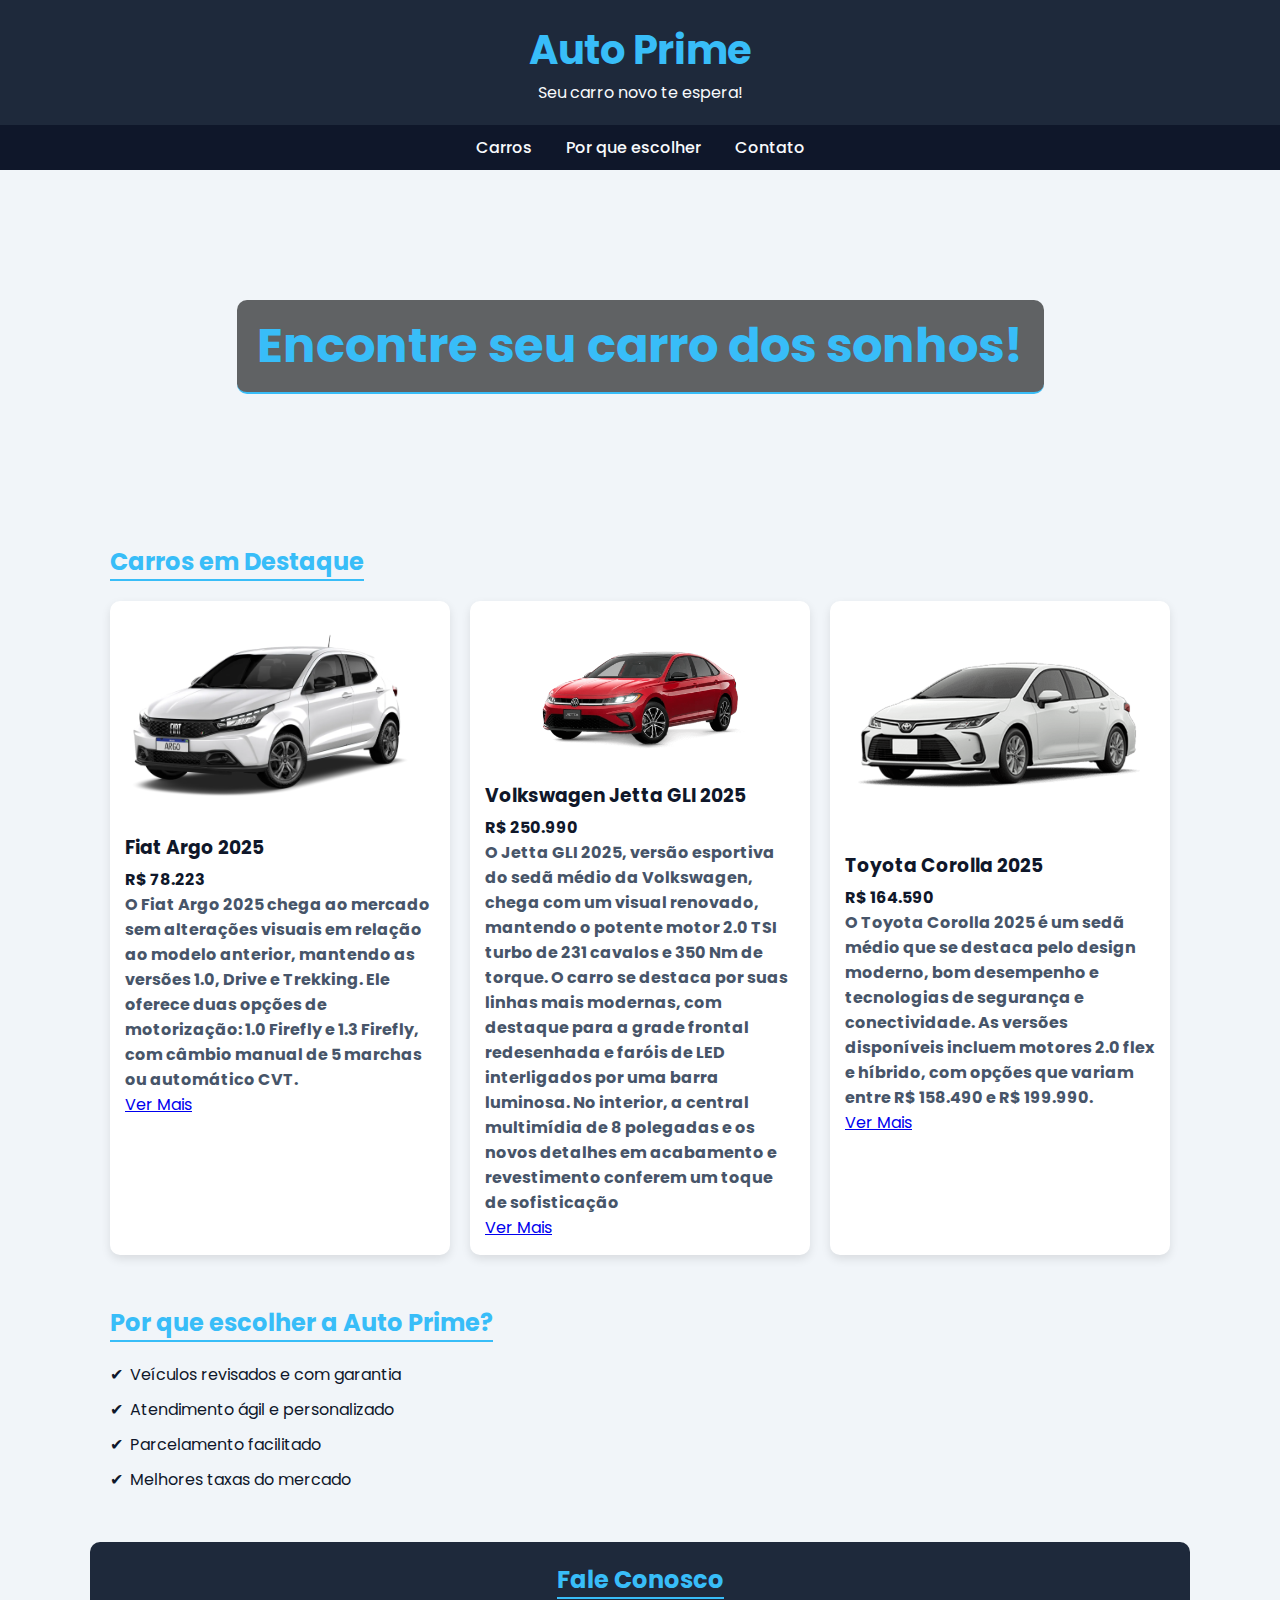
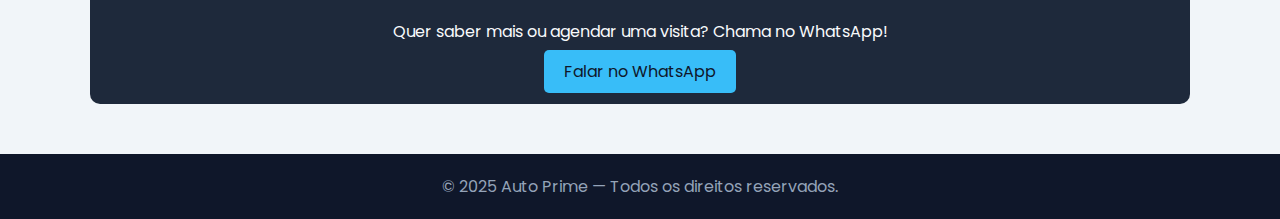
<file: index.html>
<!DOCTYPE html>
<html lang="pt-br">
<head>
  <meta charset="UTF-8">
  <meta name="viewport" content="width=device-width, initial-scale=1.0">
  <title>Auto Prime | Loja de Carros</title>
  <link rel="stylesheet" href="style.css">
  <link href="https://fonts.googleapis.com/css2?family=Poppins:wght@400;600;700&display=swap" rel="stylesheet">
</head>
<body>

<header>
  <h1>Auto Prime</h1>
  <p>Seu carro novo te espera!</p>
</header>

<nav>
  <a href="#carros">Carros</a>
  <a href="#beneficios">Por que escolher</a>
  <a href="#contato">Contato</a>
</nav>

<section class="banner">
  <h2>Encontre seu carro dos sonhos!</h2>
</section>

<section id="carros">
  <h2>Carros em Destaque</h2>
  <div class="cards">
    <div class="card">
      <img src="249.webp" alt="Fiat Argo">
      <h3>Fiat Argo 2025</h3>
      <h4>R$ 78.223</h4>
      <p>O Fiat Argo 2025 chega ao mercado sem alterações visuais em relação ao modelo anterior, mantendo as versões 1.0, Drive e Trekking. Ele oferece duas opções de motorização: 1.0 Firefly e 1.3 Firefly, com câmbio manual de 5 marchas ou automático CVT.</p>
        <a href="index2.html">Ver Mais</a>
    </div>
    <div class="card">
      <img src="121.png" alt="VW Gol">
      <h3>Volkswagen Jetta GLI 2025</h3>
      <h4>R$ 250.990</h4> 
      <p>O Jetta GLI 2025, versão esportiva do sedã médio da Volkswagen, chega com um visual renovado, mantendo o potente motor 2.0 TSI turbo de 231 cavalos e 350 Nm de torque. O carro se destaca por suas linhas mais modernas, com destaque para a grade frontal redesenhada e faróis de LED interligados por uma barra luminosa. No interior, a central multimídia de 8 polegadas e os novos detalhes em acabamento e revestimento conferem um toque de sofisticação</p>
        <a href="index3.html">Ver Mais</a>
    </div>
    <div class="card">
      <img src="112.webp" alt="Toyota Corolla">
      <h3>Toyota Corolla 2025</h3>
      <h4>R$ 164.590</h4>
      <p>O Toyota Corolla 2025 é um sedã médio que se destaca pelo design moderno, bom desempenho e tecnologias de segurança e conectividade. As versões disponíveis incluem motores 2.0 flex e híbrido, com opções que variam entre R$ 158.490 e R$ 199.990.</p>
        <a href="index4.html">Ver Mais</a>
    </div>
  </div>
</section>

<section id="beneficios" class="benefits">
  <h2>Por que escolher a Auto Prime?</h2>
  <ul>
    <li>Veículos revisados e com garantia</li>
    <li>Atendimento ágil e personalizado</li>
    <li>Parcelamento facilitado</li>
    <li>Melhores taxas do mercado</li>
  </ul>
</section>

<section id="contato" class="contact">
  <h2>Fale Conosco</h2>
  <p>Quer saber mais ou agendar uma visita? Chama no WhatsApp!</p>
  <a href="https://wa.me/5524992029547" target="_blank">Falar no WhatsApp</a>
</section>

<footer>
  © 2025 Auto Prime — Todos os direitos reservados.
</footer>

</body>
</html>
</file>
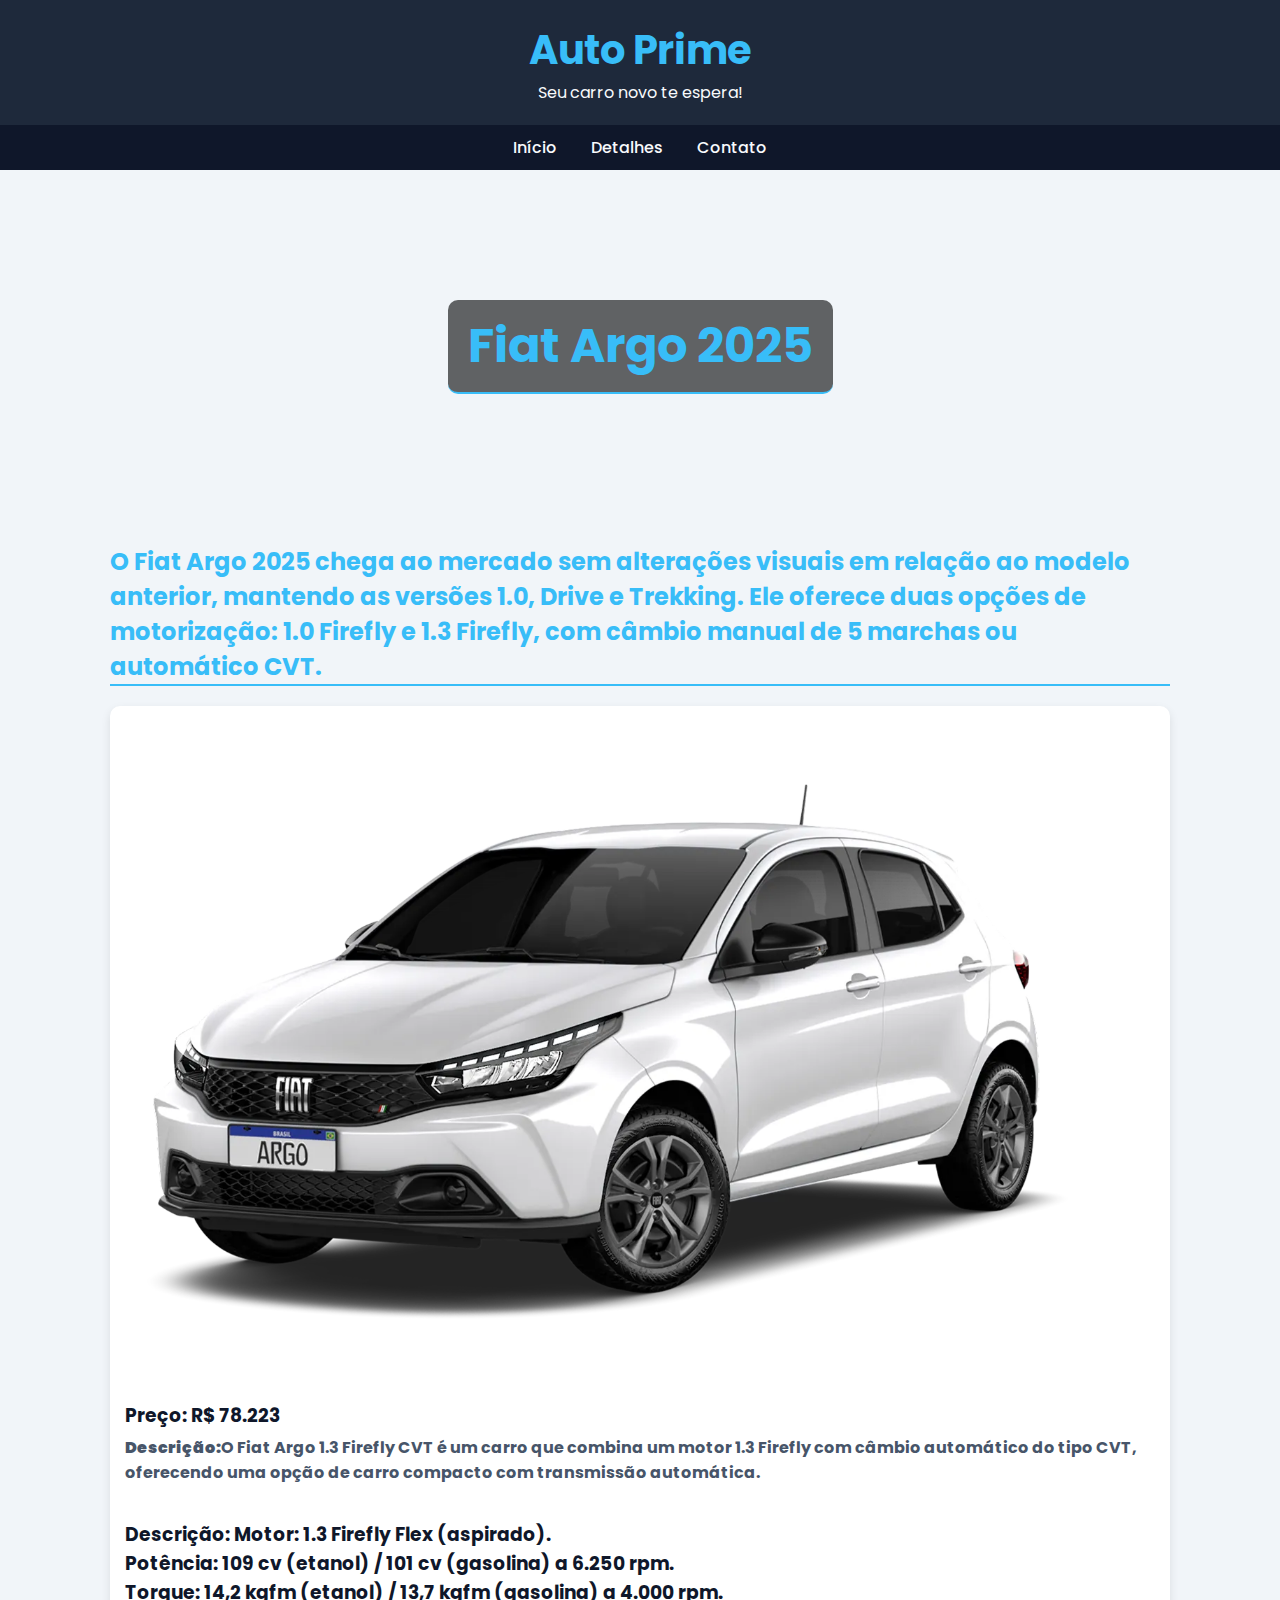
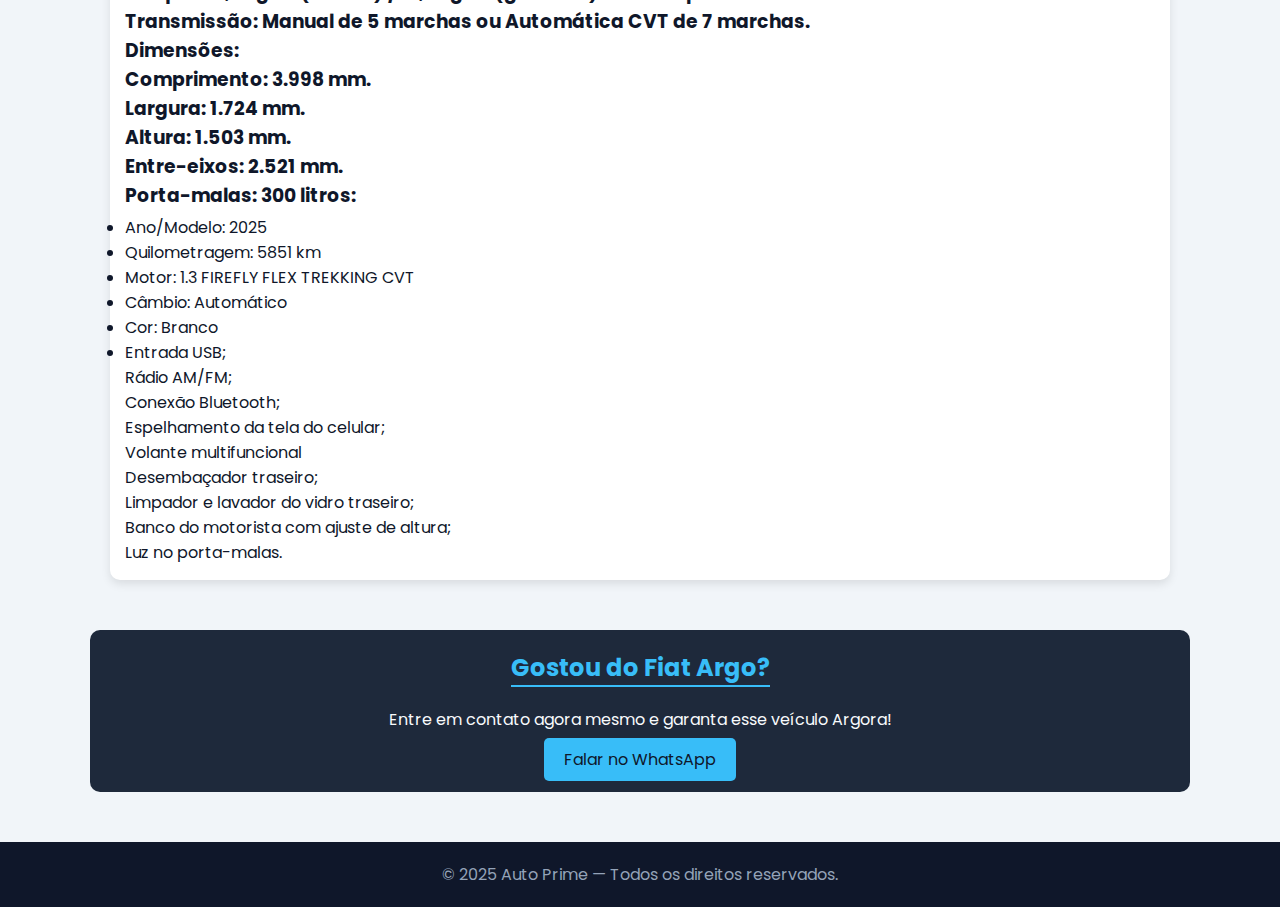
<file: index2.html>
<!DOCTYPE html>
<html lang="pt-br">
<head>
  <meta charset="UTF-8">
  <meta name="viewport" content="width=device-width, initial-scale=1.0">
  <title>Fiat Argo 2025 | Auto Prime</title>
  <link rel="stylesheet" href="style.css">
  <link href="https://fonts.googleapis.com/css2?family=Poppins:wght@400;600;700&display=swap" rel="stylesheet">
</head>
<body>

<header>
  <h1>Auto Prime</h1>
  <p>Seu carro novo te espera!</p>
</header>

<nav>
  <a href="index.html">Início</a>
  <a href="#detalhes">Detalhes</a>
  <a href="#contato">Contato</a>
</nav>

<section class="banner">
  <h2>Fiat Argo 2025</h2>
</section>

<section id="detalhes">
  <h2>O Fiat Argo 2025 chega ao mercado sem alterações visuais em relação ao modelo anterior, mantendo as versões 1.0, Drive e Trekking. Ele oferece duas opções de motorização: 1.0 Firefly e 1.3 Firefly, com câmbio manual de 5 marchas ou automático CVT.</h2>
  <div class="cards">
    <div class="card">
      <img src="249.webp" alt="NOME DO CARRO">
      <h3>Preço: R$ 78.223</h3>
      <p><strong>Descrição:</strong>O Fiat Argo 1.3 Firefly CVT é um carro que combina um motor 1.3 Firefly com câmbio automático do tipo CVT, oferecendo uma opção de carro compacto com transmissão automática.</p>
      <br>
      <h3>Descrição: Motor: 1.3 Firefly Flex (aspirado).<br>
        Potência: 109 cv (etanol) / 101 cv (gasolina) a 6.250 rpm.<br>
        Torque: 14,2 kgfm (etanol) / 13,7 kgfm (gasolina) a 4.000 rpm.<br>
        Transmissão: Manual de 5 marchas ou Automática CVT de 7 marchas.<br>
        Dimensões:<br>
        Comprimento: 3.998 mm. <br>
        Largura: 1.724 mm. <br>
        Altura: 1.503 mm. <br>
        Entre-eixos: 2.521 mm. <br>
        Porta-malas: 300 litros:</h3>
      <ul>
        <li>Ano/Modelo: 2025</li>
        <li>Quilometragem: 5851 km</li>
        <li>Motor: 1.3 FIREFLY FLEX TREKKING CVT</li>
        <li>Câmbio: Automático</li>
        <li>Cor: Branco</li>
        <li>Entrada USB;<br>
        Rádio AM/FM;<br>
        Conexão Bluetooth;<br>
        Espelhamento da tela do celular;<br>
        Volante multifuncional<br>
        Desembaçador traseiro;<br>
        Limpador e lavador do vidro traseiro;<br>
        Banco do motorista com ajuste de altura;<br>
        Luz no porta-malas.</li>
      </ul>
    </div>
  </div>
</section>

<section id="contato" class="contact">
  <h2>Gostou do Fiat Argo?</h2>
  <p>Entre em contato agora mesmo e garanta esse veículo Argora!</p>
  <a href="https://wa.me/5524992029547" target="_blank">Falar no WhatsApp</a>
</section>

<footer>
  © 2025 Auto Prime — Todos os direitos reservados.
</footer>

</body>
</html>
</file>
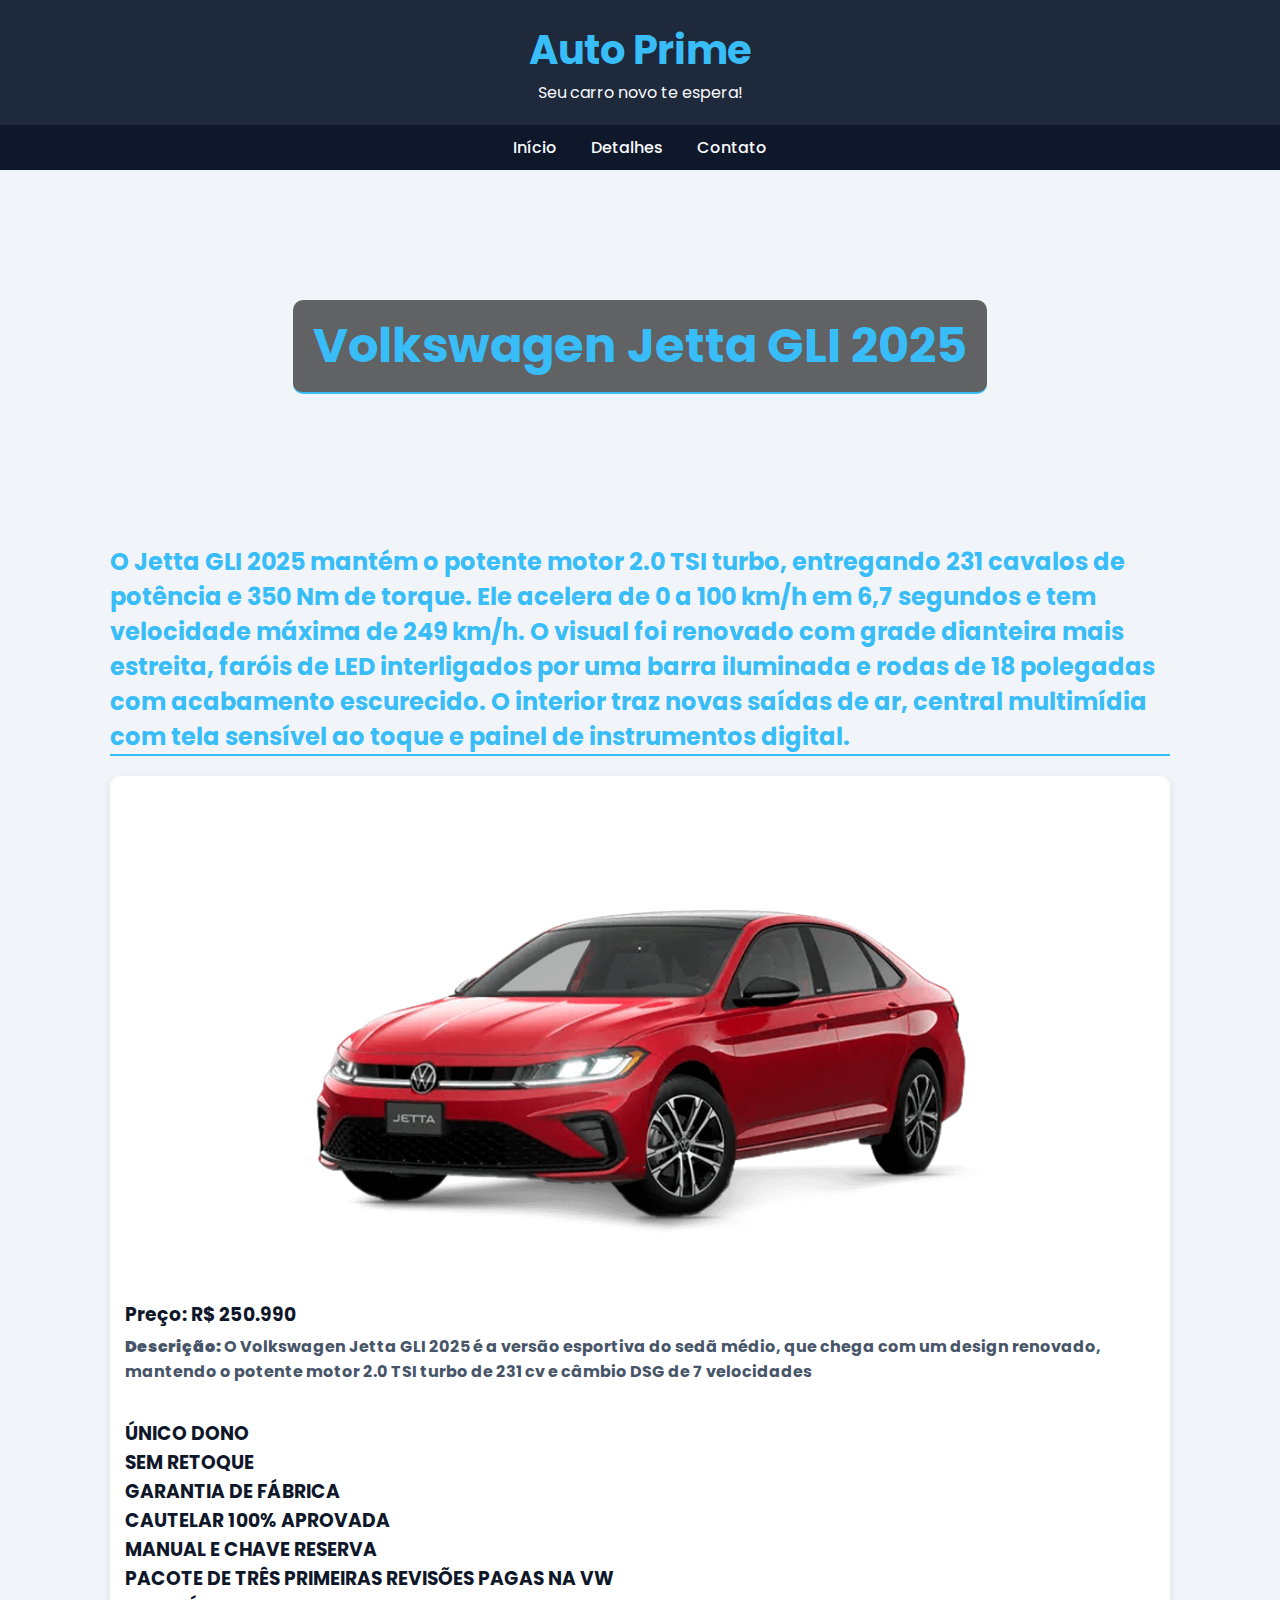
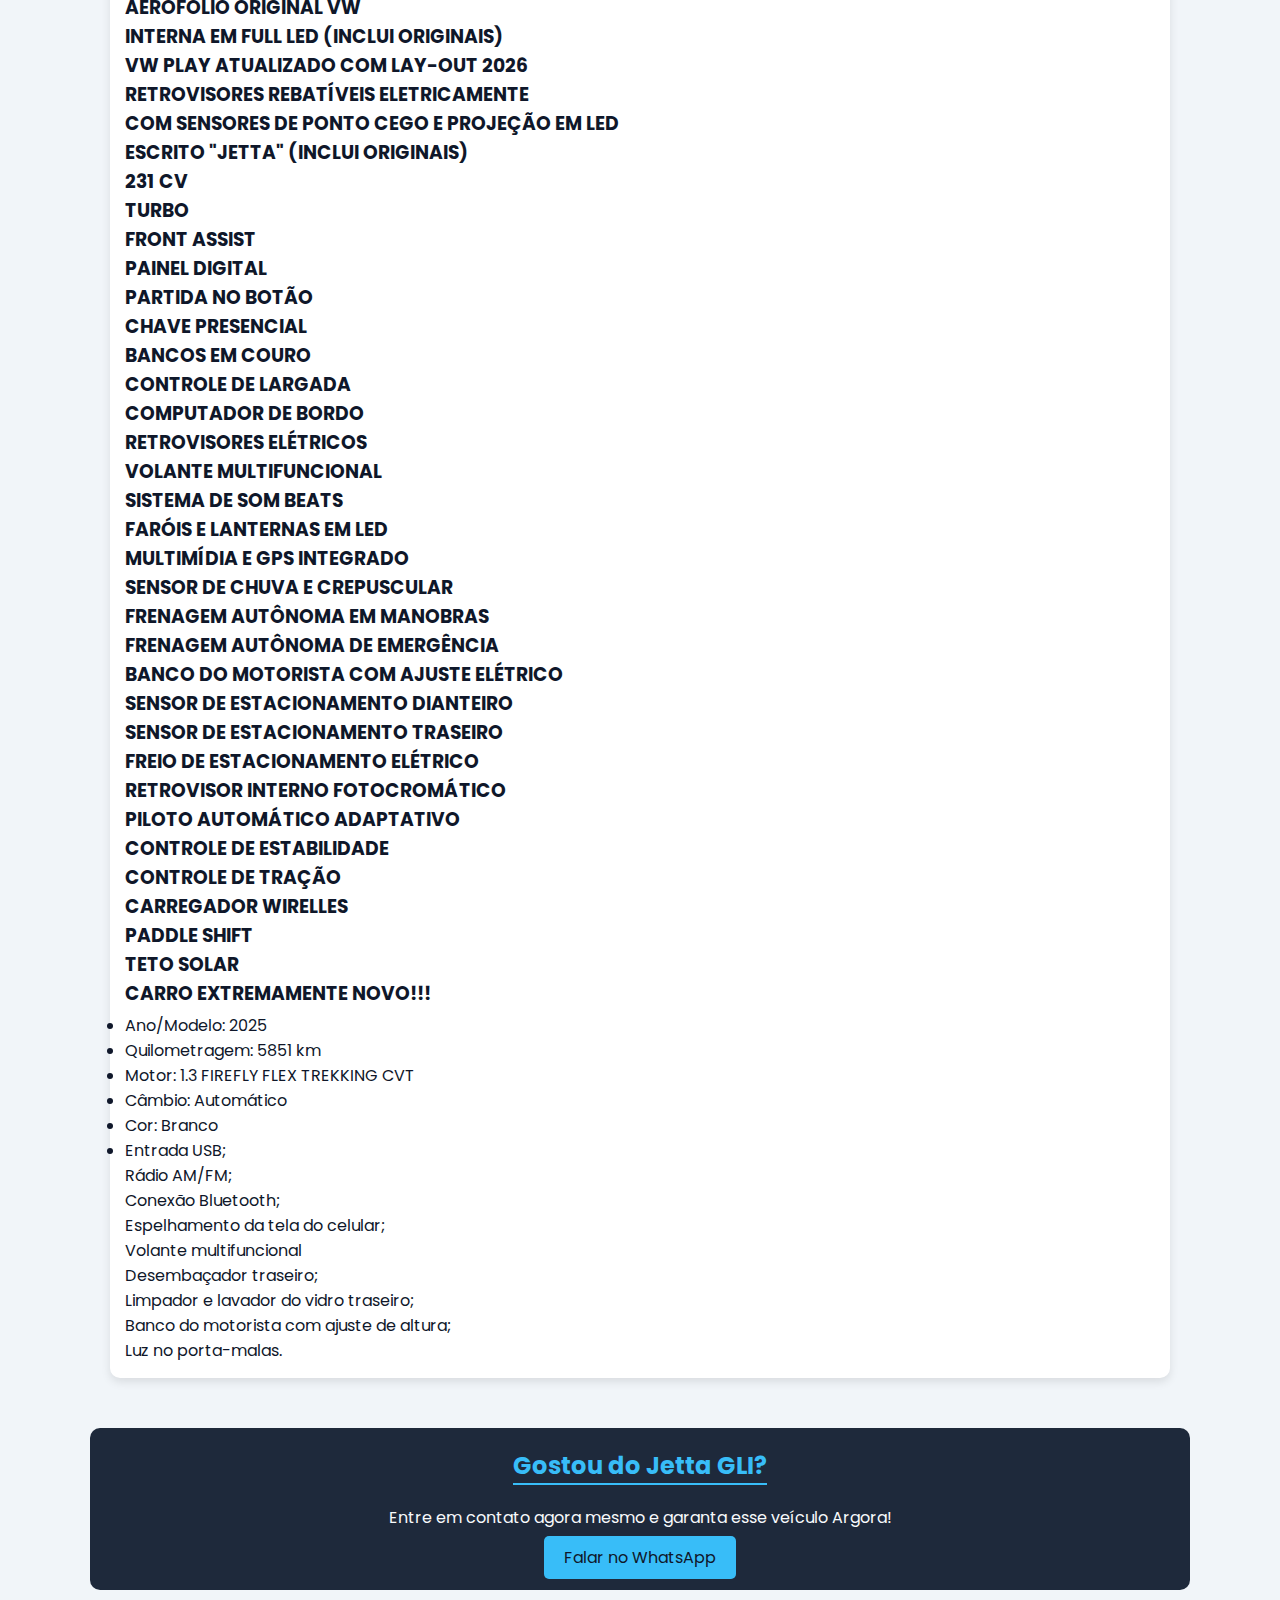
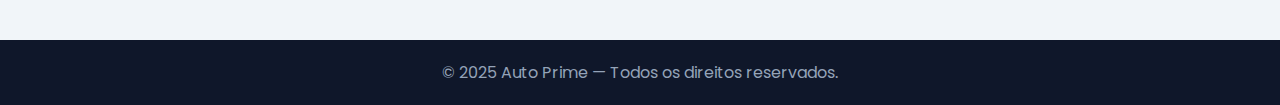
<file: index3.html>
<!DOCTYPE html>
<html lang="pt-br">
<head>
  <meta charset="UTF-8">
  <meta name="viewport" content="width=device-width, initial-scale=1.0">
  <title>Jetta GLI 2025 | Auto Prime</title>
  <link rel="stylesheet" href="style.css">
  <link href="https://fonts.googleapis.com/css2?family=Poppins:wght@400;600;700&display=swap" rel="stylesheet">
</head>
<body>

<header>
  <h1>Auto Prime</h1>
  <p>Seu carro novo te espera!</p>
</header>

<nav>
  <a href="index.html">Início</a>
  <a href="#detalhes">Detalhes</a>
  <a href="#contato">Contato</a>
</nav>

<section class="banner">
  <h2>Volkswagen Jetta GLI 2025</h2>
</section>

<section id="detalhes">
  <h2>O Jetta GLI 2025 mantém o potente motor 2.0 TSI turbo, entregando 231 cavalos de potência e 350 Nm de torque. Ele acelera de 0 a 100 km/h em 6,7 segundos e tem velocidade máxima de 249 km/h. O visual foi renovado com grade dianteira mais estreita, faróis de LED interligados por uma barra iluminada e rodas de 18 polegadas com acabamento escurecido. O interior traz novas saídas de ar, central multimídia com tela sensível ao toque e painel de instrumentos digital.</h2>
  <div class="cards">
    <div class="card">
      <img src="121.png" alt="NOME DO CARRO">
      <h3>Preço: R$ 250.990</h3>
      <p><strong>Descrição:</strong> O Volkswagen Jetta GLI 2025 é a versão esportiva do sedã médio, que chega com um design renovado, mantendo o potente motor 2.0 TSI turbo de 231 cv e câmbio DSG de 7 velocidades</p>
      <br>
      <h3>ÚNICO DONO<br>
         SEM RETOQUE<br>
         GARANTIA DE FÁBRICA<br>
         CAUTELAR 100% APROVADA<br>
         MANUAL E CHAVE RESERVA<br>
         PACOTE DE TRÊS PRIMEIRAS REVISÕES PAGAS NA VW<br>
         AEROFÓLIO ORIGINAL VW<br>
         INTERNA EM FULL LED (INCLUI ORIGINAIS)<br>
         VW PLAY ATUALIZADO COM LAY-OUT 2026<br>
         RETROVISORES REBATÍVEIS ELETRICAMENTE<br>
         COM SENSORES DE PONTO CEGO E PROJEÇÃO EM LED<br>
         ESCRITO "JETTA" (INCLUI ORIGINAIS)<br>

         231 CV<br>
         TURBO<br>
         FRONT ASSIST<br>
         PAINEL DIGITAL<br>
         PARTIDA NO BOTÃO<br>
         CHAVE PRESENCIAL<br>
         BANCOS EM COURO<br>
         CONTROLE DE LARGADA<br>
         COMPUTADOR DE BORDO<br>
         RETROVISORES ELÉTRICOS<br>
         VOLANTE MULTIFUNCIONAL<br>
         SISTEMA DE SOM BEATS<br>
         FARÓIS E LANTERNAS EM LED<br>
         MULTIMÍDIA E GPS INTEGRADO<br>
         SENSOR DE CHUVA E CREPUSCULAR<br>
         FRENAGEM AUTÔNOMA EM MANOBRAS<br>
         FRENAGEM AUTÔNOMA DE EMERGÊNCIA<br>
         BANCO DO MOTORISTA COM AJUSTE ELÉTRICO<br>
         SENSOR DE ESTACIONAMENTO DIANTEIRO<br>
         SENSOR DE ESTACIONAMENTO TRASEIRO<br>
         FREIO DE ESTACIONAMENTO ELÉTRICO<br>
         RETROVISOR INTERNO FOTOCROMÁTICO<br>
         PILOTO AUTOMÁTICO ADAPTATIVO<br>
         CONTROLE DE ESTABILIDADE<br>
         CONTROLE DE TRAÇÃO<br>
         CARREGADOR WIRELLES<br>
         PADDLE SHIFT<br>
         TETO SOLAR<br>

CARRO EXTREMAMENTE NOVO!!!</h3>
      <ul>
        <li>Ano/Modelo: 2025</li>
        <li>Quilometragem: 5851 km</li>
        <li>Motor: 1.3 FIREFLY FLEX TREKKING CVT</li>
        <li>Câmbio: Automático</li>
        <li>Cor: Branco</li>
        <li>Entrada USB;<br>
        Rádio AM/FM;<br>
        Conexão Bluetooth;<br>
        Espelhamento da tela do celular;<br>
        Volante multifuncional<br>
        Desembaçador traseiro;<br>
        Limpador e lavador do vidro traseiro;<br>
        Banco do motorista com ajuste de altura;<br>
        Luz no porta-malas.</li>
      </ul>
    </div>
  </div>
</section>

<section id="contato" class="contact">
  <h2>Gostou do Jetta GLI?</h2>
  <p>Entre em contato agora mesmo e garanta esse veículo Argora!</p>
  <a href="https://wa.me/5524992029547" target="_blank">Falar no WhatsApp</a>
</section>

<footer>
  © 2025 Auto Prime — Todos os direitos reservados.
</footer>

</body>
</html>
</file>
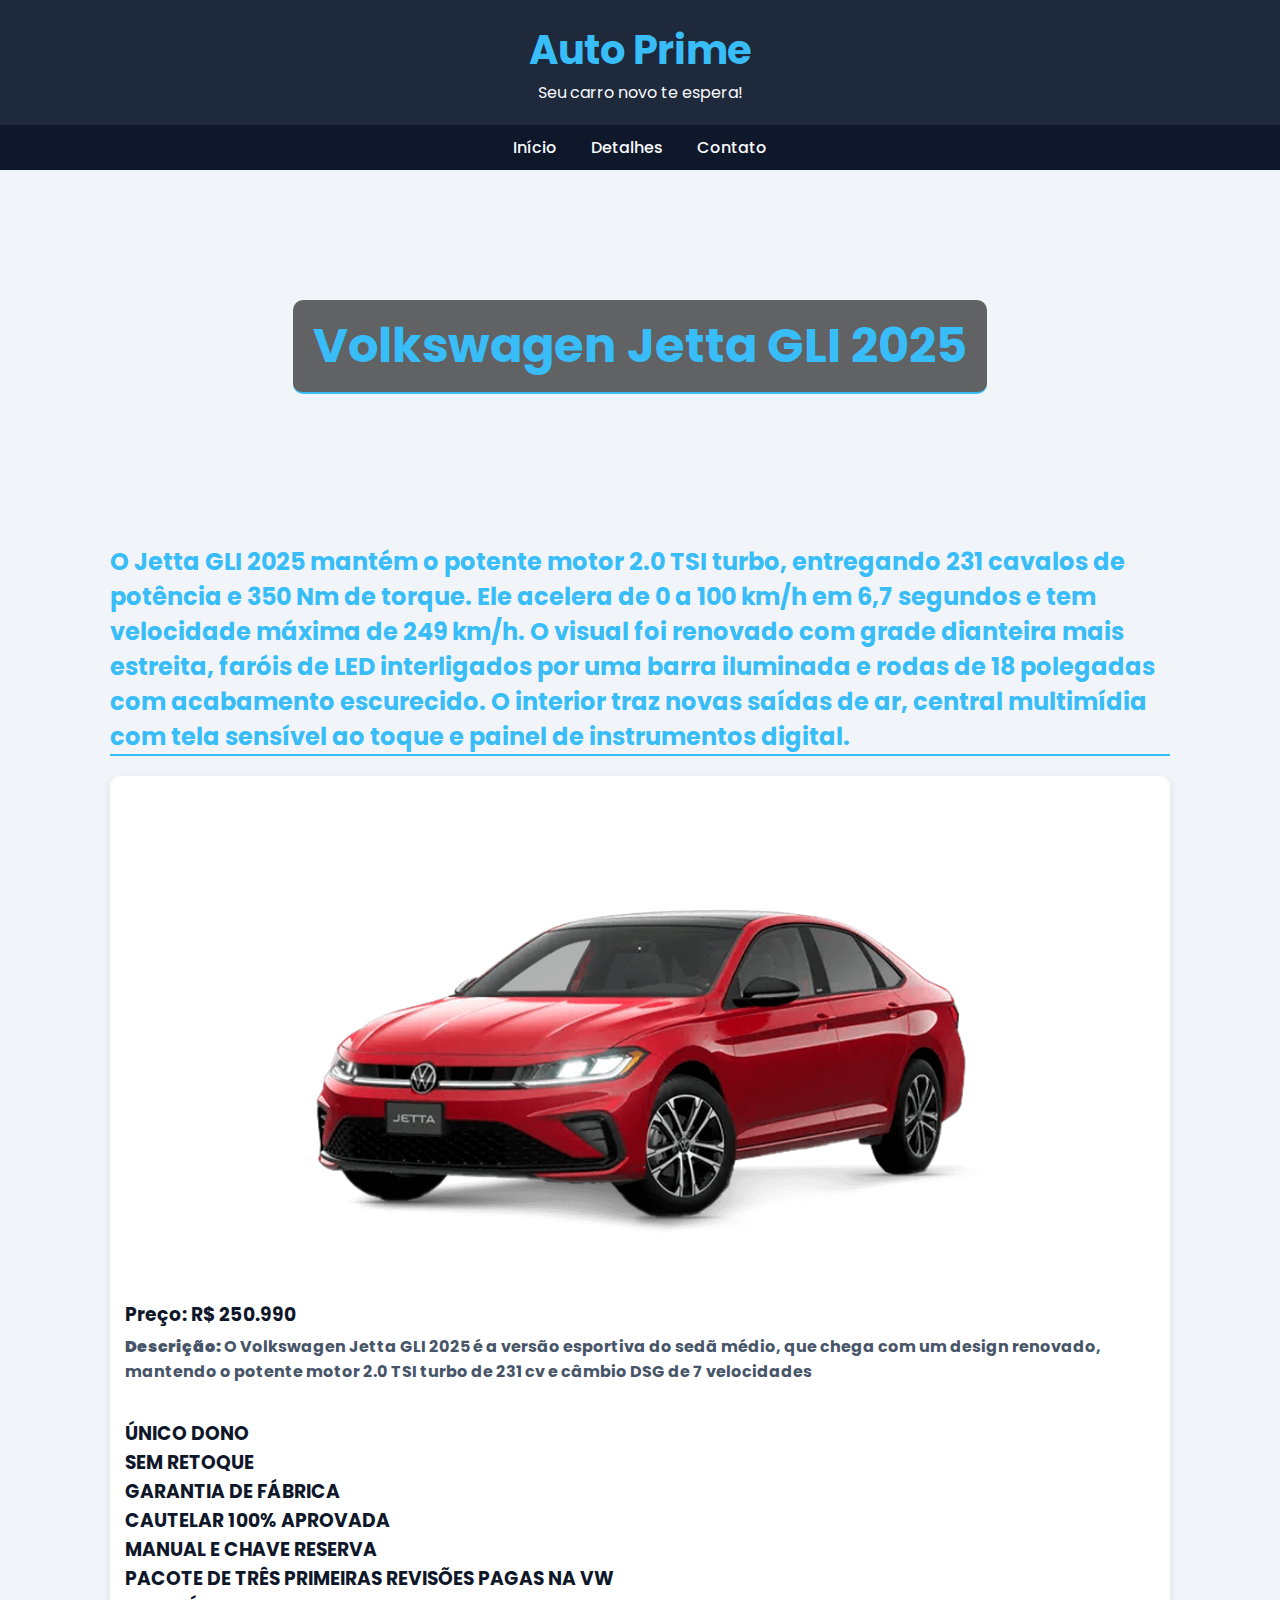
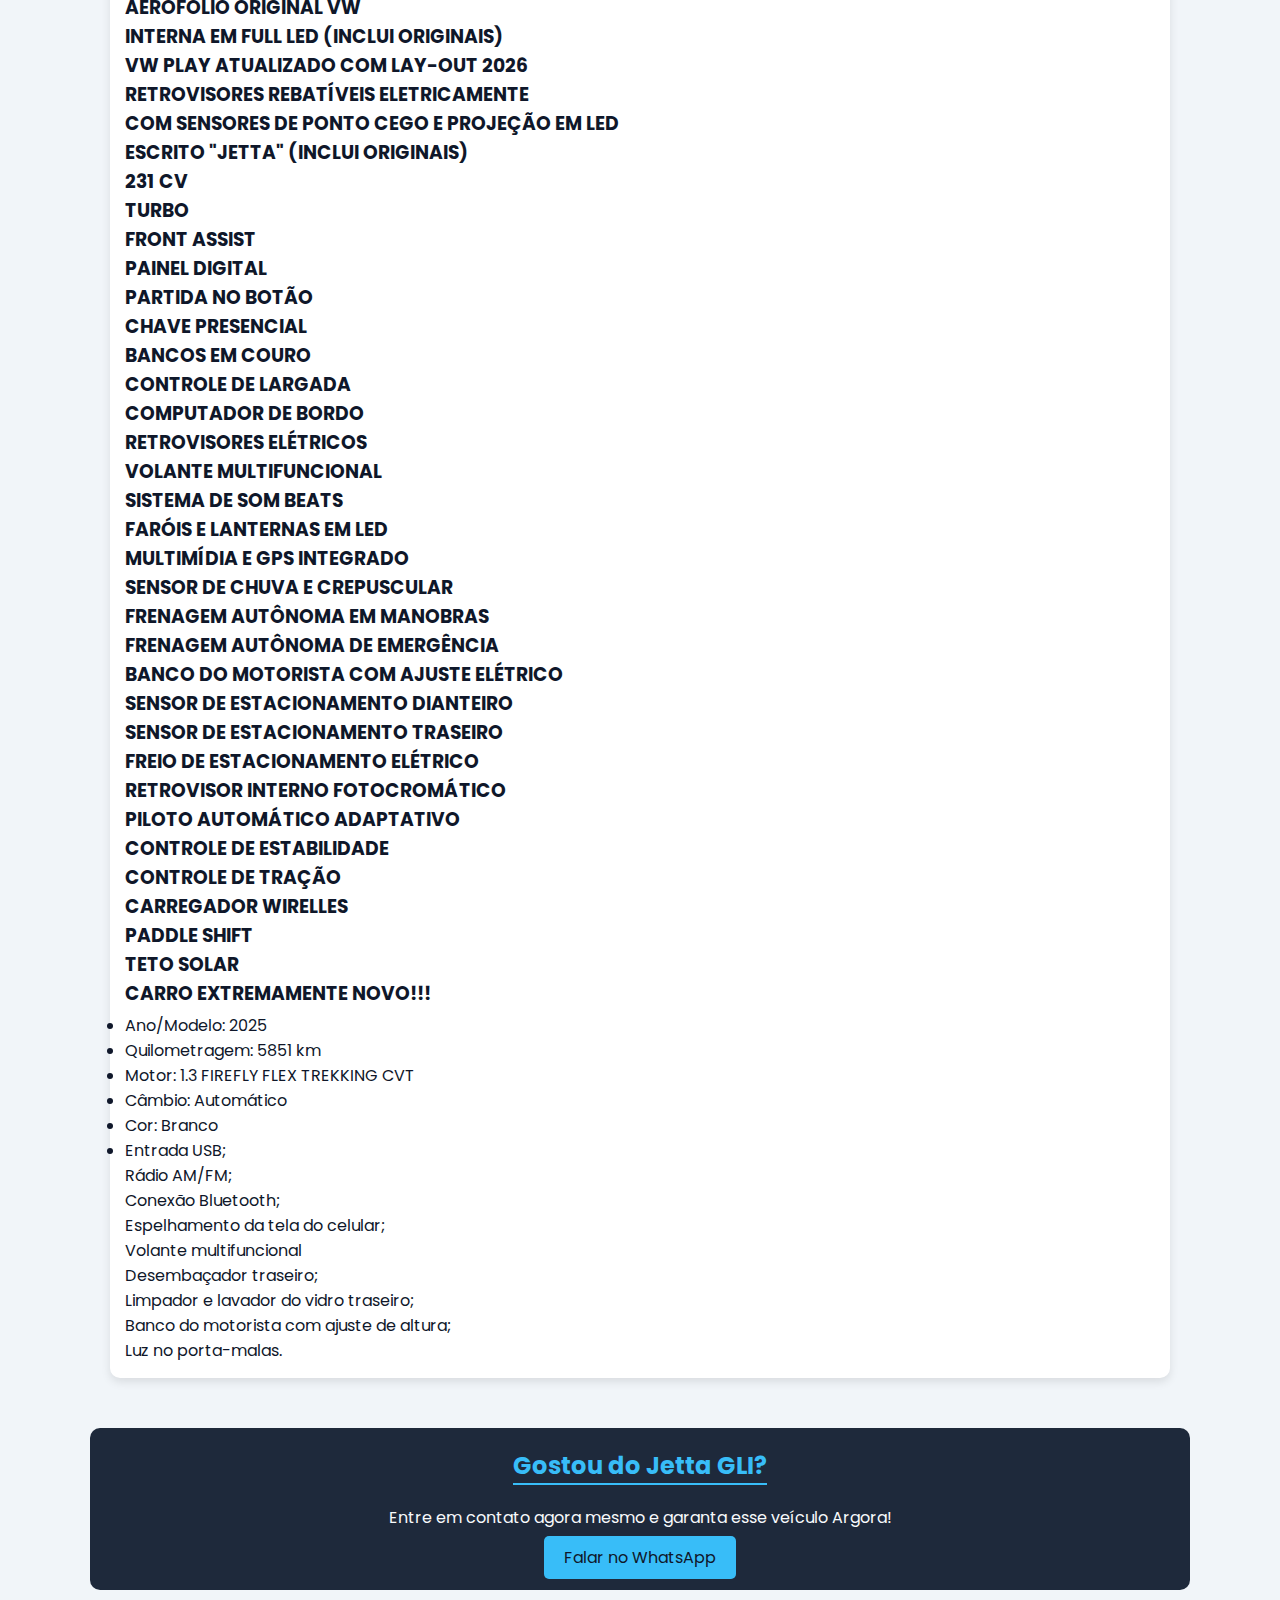
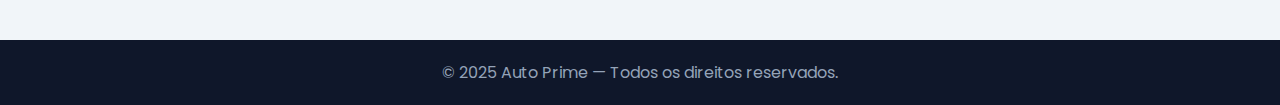
<file: Index3.html>
<!DOCTYPE html>
<html lang="pt-br">
<head>
  <meta charset="UTF-8">
  <meta name="viewport" content="width=device-width, initial-scale=1.0">
  <title>Jetta GLI 2025 | Auto Prime</title>
  <link href="https://fonts.googleapis.com/css2?family=Poppins:wght@400;600;700&display=swap" rel="stylesheet"><link rel="stylesheet" href="style.css">
  <link rel="stylesheet" href="style.css">
</head>
<body>

<header>
  <h1>Auto Prime</h1>
  <p>Seu carro novo te espera!</p>
</header>

<nav>
  <a href="index.html">Início</a>
  <a href="#detalhes">Detalhes</a>
  <a href="#contato">Contato</a>
</nav>

<section class="banner">
  <h2>Volkswagen Jetta GLI 2025</h2>
</section>

<section id="detalhes">
  <h2>O Jetta GLI 2025 mantém o potente motor 2.0 TSI turbo, entregando 231 cavalos de potência e 350 Nm de torque. Ele acelera de 0 a 100 km/h em 6,7 segundos e tem velocidade máxima de 249 km/h. O visual foi renovado com grade dianteira mais estreita, faróis de LED interligados por uma barra iluminada e rodas de 18 polegadas com acabamento escurecido. O interior traz novas saídas de ar, central multimídia com tela sensível ao toque e painel de instrumentos digital.</h2>
  <div class="cards">
    <div class="card">
      <img src="121.png" alt="NOME DO CARRO">
      <h3>Preço: R$ 250.990</h3>
      <p><strong>Descrição:</strong> O Volkswagen Jetta GLI 2025 é a versão esportiva do sedã médio, que chega com um design renovado, mantendo o potente motor 2.0 TSI turbo de 231 cv e câmbio DSG de 7 velocidades</p>
      <br>
      <h3>ÚNICO DONO<br>
         SEM RETOQUE<br>
         GARANTIA DE FÁBRICA<br>
         CAUTELAR 100% APROVADA<br>
         MANUAL E CHAVE RESERVA<br>
         PACOTE DE TRÊS PRIMEIRAS REVISÕES PAGAS NA VW<br>
         AEROFÓLIO ORIGINAL VW<br>
         INTERNA EM FULL LED (INCLUI ORIGINAIS)<br>
         VW PLAY ATUALIZADO COM LAY-OUT 2026<br>
         RETROVISORES REBATÍVEIS ELETRICAMENTE<br>
         COM SENSORES DE PONTO CEGO E PROJEÇÃO EM LED<br>
         ESCRITO "JETTA" (INCLUI ORIGINAIS)<br>

         231 CV<br>
         TURBO<br>
         FRONT ASSIST<br>
         PAINEL DIGITAL<br>
         PARTIDA NO BOTÃO<br>
         CHAVE PRESENCIAL<br>
         BANCOS EM COURO<br>
         CONTROLE DE LARGADA<br>
         COMPUTADOR DE BORDO<br>
         RETROVISORES ELÉTRICOS<br>
         VOLANTE MULTIFUNCIONAL<br>
         SISTEMA DE SOM BEATS<br>
         FARÓIS E LANTERNAS EM LED<br>
         MULTIMÍDIA E GPS INTEGRADO<br>
         SENSOR DE CHUVA E CREPUSCULAR<br>
         FRENAGEM AUTÔNOMA EM MANOBRAS<br>
         FRENAGEM AUTÔNOMA DE EMERGÊNCIA<br>
         BANCO DO MOTORISTA COM AJUSTE ELÉTRICO<br>
         SENSOR DE ESTACIONAMENTO DIANTEIRO<br>
         SENSOR DE ESTACIONAMENTO TRASEIRO<br>
         FREIO DE ESTACIONAMENTO ELÉTRICO<br>
         RETROVISOR INTERNO FOTOCROMÁTICO<br>
         PILOTO AUTOMÁTICO ADAPTATIVO<br>
         CONTROLE DE ESTABILIDADE<br>
         CONTROLE DE TRAÇÃO<br>
         CARREGADOR WIRELLES<br>
         PADDLE SHIFT<br>
         TETO SOLAR<br>

CARRO EXTREMAMENTE NOVO!!!</h3>
      <ul>
        <li>Ano/Modelo: 2025</li>
        <li>Quilometragem: 5851 km</li>
        <li>Motor: 1.3 FIREFLY FLEX TREKKING CVT</li>
        <li>Câmbio: Automático</li>
        <li>Cor: Branco</li>
        <li>Entrada USB;<br>
        Rádio AM/FM;<br>
        Conexão Bluetooth;<br>
        Espelhamento da tela do celular;<br>
        Volante multifuncional<br>
        Desembaçador traseiro;<br>
        Limpador e lavador do vidro traseiro;<br>
        Banco do motorista com ajuste de altura;<br>
        Luz no porta-malas.</li>
      </ul>
    </div>
  </div>
</section>

<section id="contato" class="contact">
  <h2>Gostou do Jetta GLI?</h2>
  <p>Entre em contato agora mesmo e garanta esse veículo Argora!</p>
  <a href="https://wa.me/5524992029547" target="_blank">Falar no WhatsApp</a>
</section>

<footer>
  © 2025 Auto Prime — Todos os direitos reservados.
</footer>

</body>
</html>
</file>
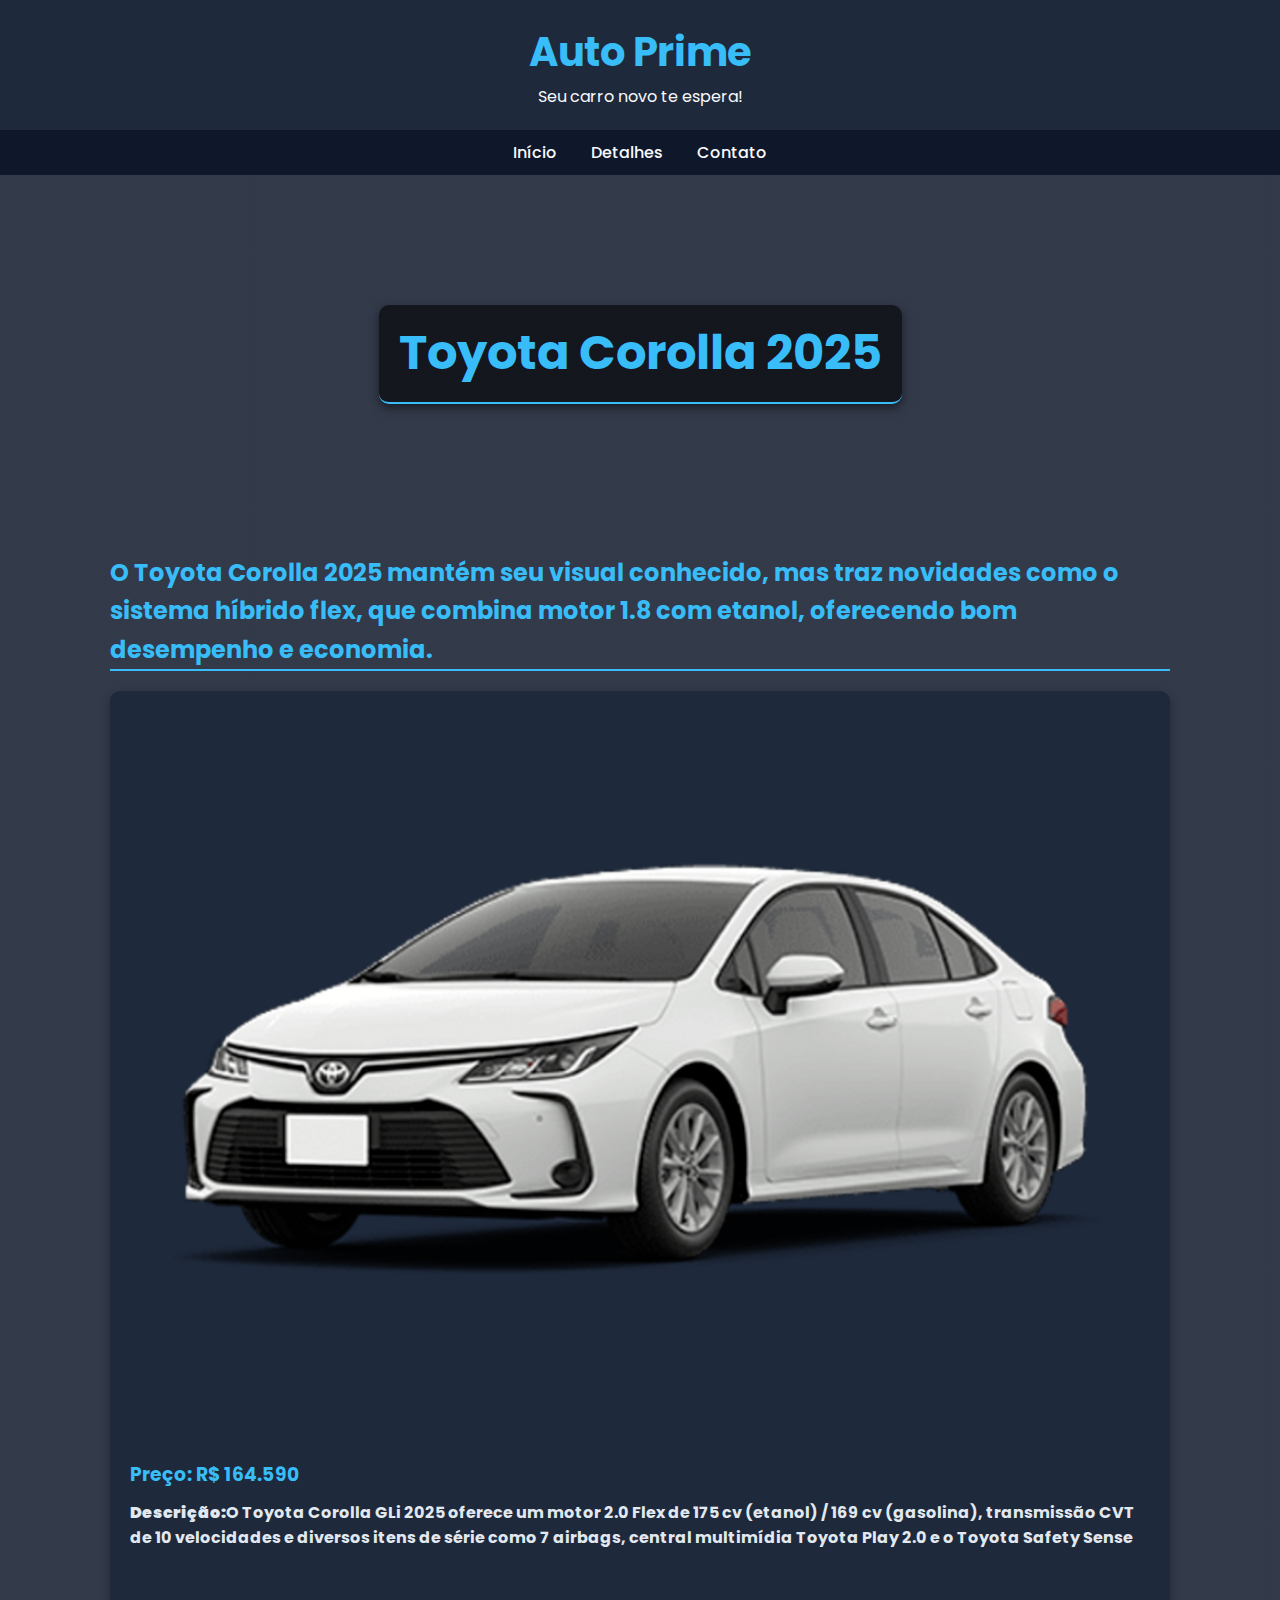
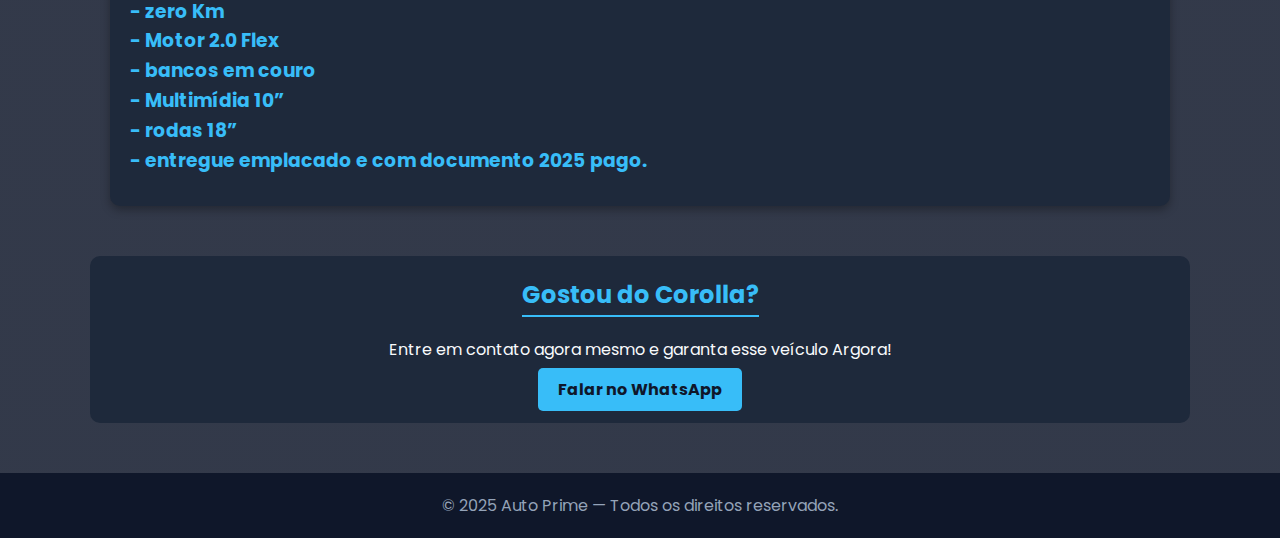
<file: index4.html>
<!DOCTYPE html>
<html lang="pt-br">
<head>
  <meta charset="UTF-8">
  <meta name="viewport" content="width=device-width, initial-scale=1.0">
  <title>Toyota Corolla 2025 | Auto Prime</title>
  <link rel="stylesheet" href="style.css">
  <link href="https://fonts.googleapis.com/css2?family=Poppins:wght@400;600;700&display=swap" rel="stylesheet">
    <style>
    * {
      margin: 0;
      padding: 0;
      box-sizing: border-box;
    }

    body {
      background:
        linear-gradient(rgba(15, 23, 42, 0.85), rgba(15, 23, 42, 0.85)),
        url('https://images.unsplash.com/photo-1506744038136-46273834b3fb?auto=format&fit=crop&w=1400&q=80')
        no-repeat center center fixed;
      background-size: cover;
      font-family: 'Poppins', sans-serif;
      color: #f8fafc;
      min-height: 100vh;
      line-height: 1.6;
    }

    header {
      background-color: #1e293b;
      padding: 20px;
      text-align: center;
    }

    header h1 {
      color: #38bdf8;
      font-size: 2.5rem;
    }

    header p {
      color: #f8fafc;
    }

    nav {
      background-color: #0f172a;
      text-align: center;
      padding: 10px;
    }

    nav a {
      color: #f8fafc;
      margin: 0 15px;
      text-decoration: none;
      font-weight: 500;
      transition: color 0.3s;
    }

    nav a:hover {
      color: #38bdf8;
    }

    .banner {
      padding: 80px 20px;
      text-align: center;
    }

    .banner h2 {
      font-size: 3rem;
      background-color: rgba(0, 0, 0, 0.6);
      display: inline-block;
      padding: 10px 20px;
      border-radius: 10px;
      box-shadow: 0 4px 10px rgba(0, 0, 0, 0.5);
    }

    section {
      max-width: 1100px;
      margin: 50px auto;
      padding: 0 20px;
    }

    h2 {
      margin-bottom: 20px;
      color: #38bdf8;
      border-bottom: 2px solid #38bdf8;
      display: inline-block;
    }

    .cards {
      display: flex;
      flex-wrap: wrap;
      gap: 20px;
    }

    .card {
      background-color: #1e293b;
      border-radius: 10px;
      padding: 20px;
      flex: 1 1 100%;
      box-shadow: 0 4px 10px rgba(0, 0, 0, 0.3);
      transition: transform 0.3s;
    }

    .card:hover {
      transform: scale(1.03);
    }

    .card img {
      width: 100%;
      border-radius: 10px;
      margin-bottom: 15px;
    }

    .card h3 {
      margin: 10px 0;
      color: #38bdf8;
    }

    .card h4 {
      margin: 10px 0;
      color: #38bdf8;
    }

    .card p {
      color: #e2e8f0;
      margin-bottom: 10px;
    }

    ul {
      margin-top: 10px;
      padding-left: 20px;
    }

    ul li {
      margin-bottom: 5px;
    }

    .contact {
      text-align: center;
      padding: 20px;
      background-color: #1e293b;
      border-radius: 10px;
    }

    .contact p {
      color: #f8fafc;
      margin-bottom: 15px;
    }

    .contact a {
      background-color: #38bdf8;
      color: #0f172a;
      padding: 10px 20px;
      text-decoration: none;
      border-radius: 5px;
      transition: background 0.3s;
      font-weight: bold;
    }

    .contact a:hover {
      background-color: #0ea5e9;
    }

    footer {
      background-color: #0f172a;
      color: #94a3b8;
      text-align: center;
      padding: 20px;
      margin-top: 40px;
    }

    @media (max-width: 600px) {
      .banner h2 {
        font-size: 2rem;
      }
    }
  </style>
</head>
<body>

<header>
  <h1>Auto Prime</h1>
  <p>Seu carro novo te espera!</p>
</header>

<nav>
  <a href="index.html">Início</a>
  <a href="#detalhes">Detalhes</a>
  <a href="#contato">Contato</a>
</nav>

<section class="banner">
  <h2>Toyota Corolla 2025</h2>
</section>

<section id="detalhes">
  <h2>O Toyota Corolla 2025 mantém seu visual conhecido, mas traz novidades como o sistema híbrido flex, que combina motor 1.8 com etanol, oferecendo bom desempenho e economia.</h2>
  <div class="cards">
    <div class="card">
      <img src="112.webp" alt="NOME DO CARRO">
      <h3>Preço: R$ 164.590</h3>
      <p><strong>Descrição:</strong>O Toyota Corolla GLi 2025 oferece um motor 2.0 Flex de 175 cv (etanol) / 169 cv (gasolina), transmissão CVT de 10 velocidades e diversos itens de série como 7 airbags, central multimídia Toyota Play 2.0 e o Toyota Safety Sense</p>
      <br>
      <h3>- zero Km<br>
- Motor 2.0 Flex <br>
- ⁠bancos em couro <br>
- ⁠Multimídia  10”<br>
- ⁠rodas 18”<br>
- ⁠entregue emplacado e com documento 2025 pago.</h3>
    </div>
  </div>
</section>

<section id="contato" class="contact">
  <h2>Gostou do Corolla?</h2>
  <p>Entre em contato agora mesmo e garanta esse veículo Argora!</p>
  <a href="https://wa.me/5524992029547" target="_blank">Falar no WhatsApp</a>
</section>

<footer>
  © 2025 Auto Prime — Todos os direitos reservados.
</footer>

</body>
</html>
</file>
<file: style.css>
* {
  margin: 0;
  padding: 0;
  box-sizing: border-box;
}

body {
  font-family: 'Poppins', sans-serif;
  background-color: #f1f5f9;
  color: #0f172a;
}

header {
  background-color: #1e293b;
  padding: 20px;
  text-align: center;
}

header h1 {
  color: #38bdf8;
  font-size: 2.5rem;
}

header p {
  color: #f8fafc;
}

nav {
  background-color: #0f172a;
  text-align: center;
  padding: 10px;
}

nav a {
  color: #f8fafc;
  margin: 0 15px;
  text-decoration: none;
  font-weight: 500;
}

nav a:hover {
  color: #38bdf8;
}

.banner {
  background: url('https://images.unsplash.com/photo-1600566752531-00e9f4bfb4b5?auto=format&fit=crop&w=1400&q=80') no-repeat center;
  background-size: cover;
  padding: 80px 20px;
  text-align: center;
  color: #fff;
}

.banner h2 {
  font-size: 3rem;
  background-color: rgba(0,0,0,0.6);
  display: inline-block;
  padding: 10px 20px;
  border-radius: 10px;
}

section {
  max-width: 1100px;
  margin: 50px auto;
  padding: 0 20px;
}

h2 {
  margin-bottom: 20px;
  color: #38bdf8;
  border-bottom: 2px solid #38bdf8;
  display: inline-block;
}

.cards {
  display: flex;
  flex-wrap: wrap;
  gap: 20px;
}

.card {
  background-color: #fff;
  border-radius: 10px;
  padding: 15px;
  flex: 1 1 300px;
  box-shadow: 0 4px 10px rgba(0,0,0,0.1);
  transition: transform 0.3s;
}

.card:hover {
  transform: scale(1.03);
}

.card img {
  width: 100%;
  border-radius: 10px;
}

.card h3 {
  margin: 10px 0 5px;
}

.card p {
  color: #475569;
  font-weight: bold;
}

.benefits ul {
  list-style: none;
  padding-left: 0;
}

.benefits li {
  margin-bottom: 10px;
  padding-left: 20px;
  position: relative;
}

.benefits li::before {
  content: '✔';
  position: absolute;
  left: 0;
}

.contact {
  text-align: center;
  padding: 20px;
  background-color: #1e293b;
  border-radius: 10px;
}

.contact p {
  color: #f8fafc;
  margin-bottom: 15px;
}

.contact a {
  background-color: #38bdf8;
  color: #0f172a;
  padding: 10px 20px;
  text-decoration: none;
  border-radius: 5px;
  transition: background 0.3s;
}

.contact a:hover {
  background-color: #0ea5e9;
}

footer {
  background-color: #0f172a;
  color: #94a3b8;
  text-align: center;
  padding: 20px;
  margin-top: 40px;
}

@media (max-width: 600px) {
  .banner h2 {
    font-size: 2rem;
  }
}
</file>
